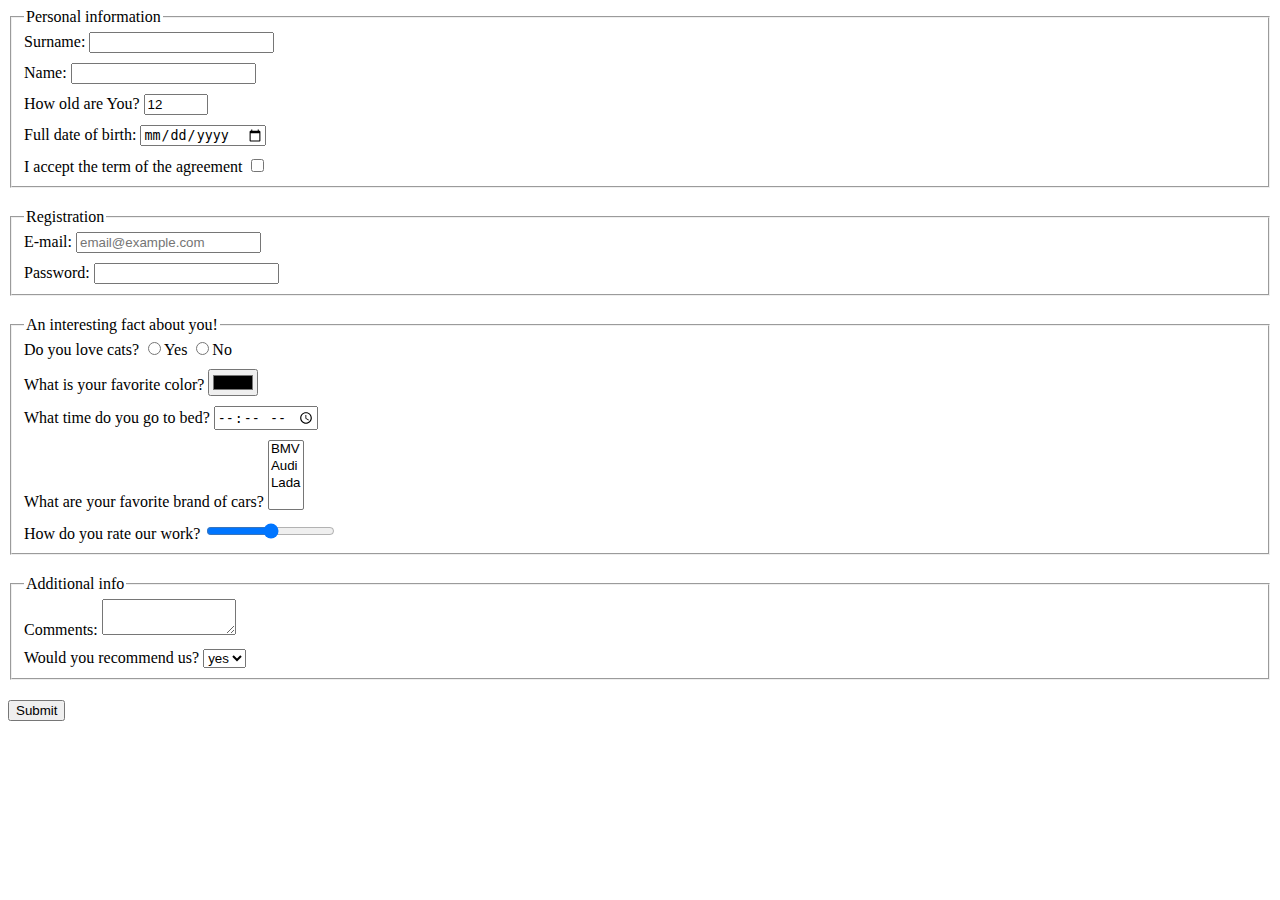
<file: index.html>
<!doctype html><html lang="en"><head><meta charset="UTF-8"><meta name="viewport" content="width=device-width, user-scalable=no, initial-scale=1.0, maximum-scale=1.0, minimum-scale=1.0"><meta http-equiv="X-UA-Compatible" content="ie=edge"><title>HTML Form</title><link rel="stylesheet" href="style.571acb92.css"></head><body> <form action="https://mate-academy-form-lesson.herokuapp.com/create-application" method="post"> <fieldset> <legend>Personal information</legend> <label class="form-field"> Surname: <input type="text" name="surname" autocomplete="off"> </label> <label class="form-field"> Name: <input type="text" name="name" autocomplete="off"> </label> <label class="form-field"> How old are You? <input type="number" name="age" value="12" min="1" max="100"> </label> <label class="form-field"> Full date of birth: <input type="date" name="birthday" placeholder="mm/dd/yyyy"> </label> <label class="form-field"> I accept the term of the agreement <input type="checkbox" name="terms" required> </label> </fieldset> <fieldset> <legend>Registration</legend> <label class="form-field"> E-mail: <input type="email" name="email" placeholder="email@example.com" required> </label> <label class="form-field"> Password: <input type="password" name="password" minlength="8" maxlength="100" required> </label> </fieldset> <fieldset> <legend>An interesting fact about you!</legend> <div class="form-field"> Do you love cats? <label> <input type="radio" name="cats" value="f">Yes </label> <label> <input type="radio" name="cats" value="m">No </label> </div> <label class="form-field"> What is your favorite color? <input type="color" name="color"> </label> <label class="form-field"> What time do you go to bed? <input type="time" name="time"> </label> <label class="form-field"> What are your favorite brand of cars? <select name="cars" required multiple> <option value="bmv">BMV</option> <option value="audi">Audi</option> <option value="lada">Lada</option> </select> </label> <label class="form-field"> How do you rate our work? <input type="range" name="rate"> </label> </fieldset> <fieldset> <legend>Additional info</legend> <label class="form-field"> Comments: <textarea name="comments" cols="14" rows="2"></textarea> </label> <label class="form-field"> Would you recommend us? <select name="choice"> <option>yes</option> <option>no</option> </select> </label> </fieldset> <button type="submit">Submit</button> </form> <script type="text/javascript" src="main.e97352c4.js"></script> </body></html>
</file>
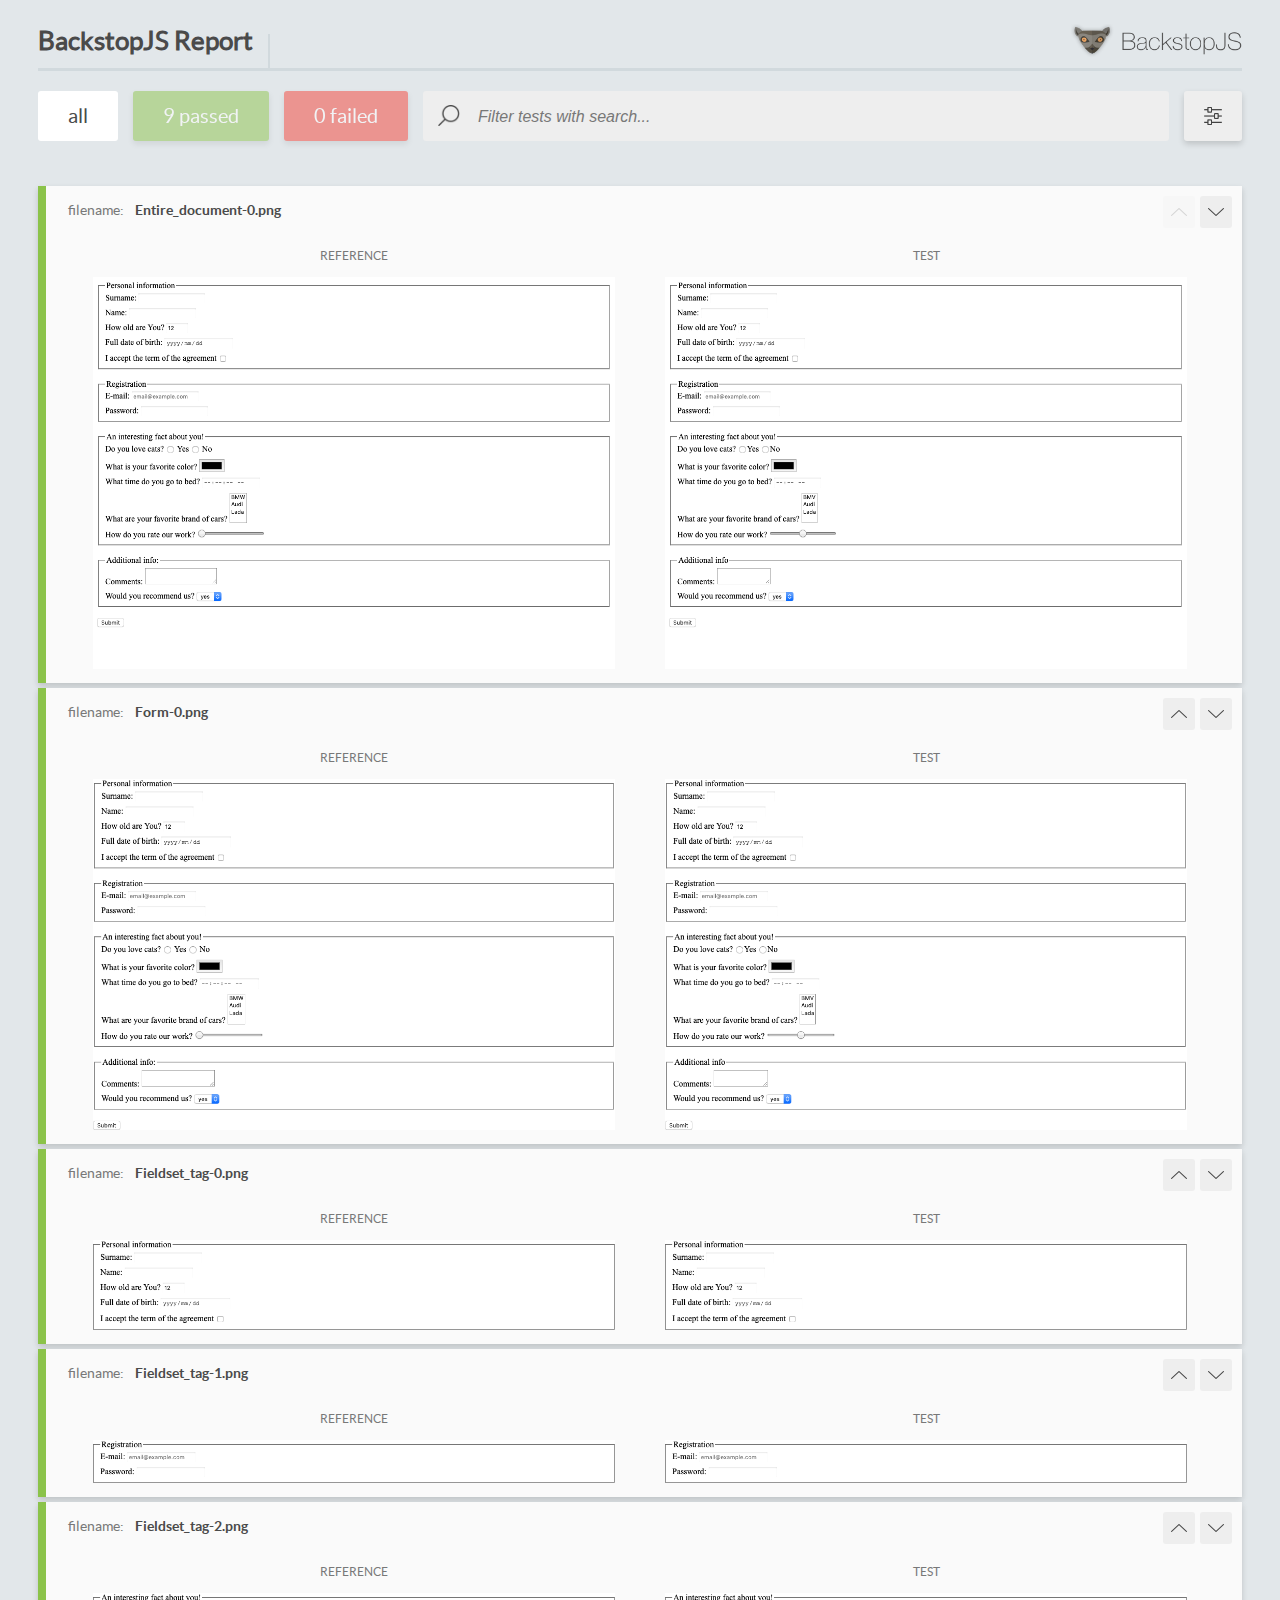
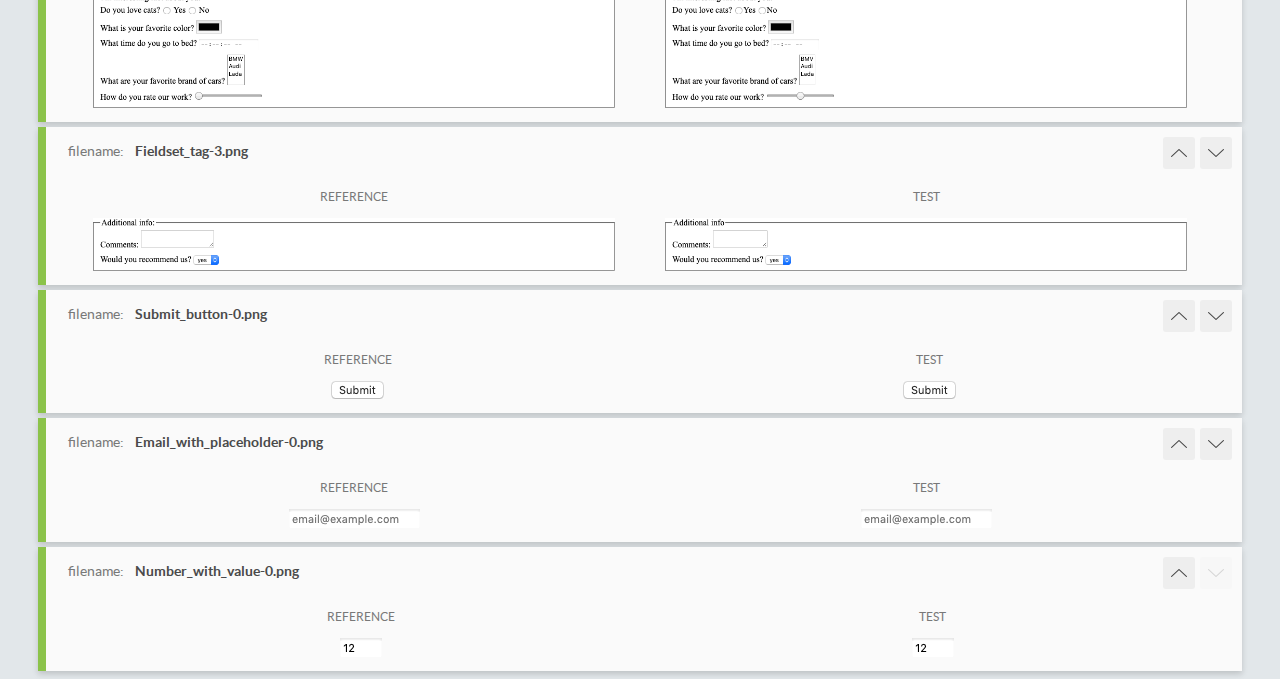
<file: report/html_report/index.html>
<!DOCTYPE html>
<html>
  <head>
    <meta charset="utf-8">
    <title>BackstopJS Report</title>

    <style>
      @font-face {
          font-family: 'latoregular';
          src: url('./assets/fonts/lato-regular-webfont.woff2') format('woff2'),
              url('./assets/fonts/lato-regular-webfont.woff') format('woff');
          font-weight: 400;
          font-style: normal;
      }
      @font-face {
          font-family: 'latobold';
          src: url('./assets/fonts/lato-bold-webfont.woff2') format('woff2'),
              url('./assets/fonts/lato-bold-webfont.woff') format('woff');
          font-weight: 700;
          font-style: normal;
      }

      .ReactModal__Body--open {
          overflow: hidden;
      }
      .ReactModal__Body--open .header {
        display: none;
      }

    </style>
  </head>
  <body style="background-color: #E2E7EA">
    <div id="root">

    </div>
    <script type="text/javascript">
      function report (report) { // eslint-disable-line no-unused-vars
        window.tests = report;
      }
    </script>
    <script type="text/javascript" src="config.js"></script>
    <script type="text/javascript" src="index_bundle.js"></script>
  </body>
</html>
</file>
<file: style.571acb92.css>
.form-field{display:block;margin-bottom:10px}fieldset{margin-bottom:20px}.form-field:last-child{margin:0}
/*# sourceMappingURL=style.571acb92.css.map */
</file>
